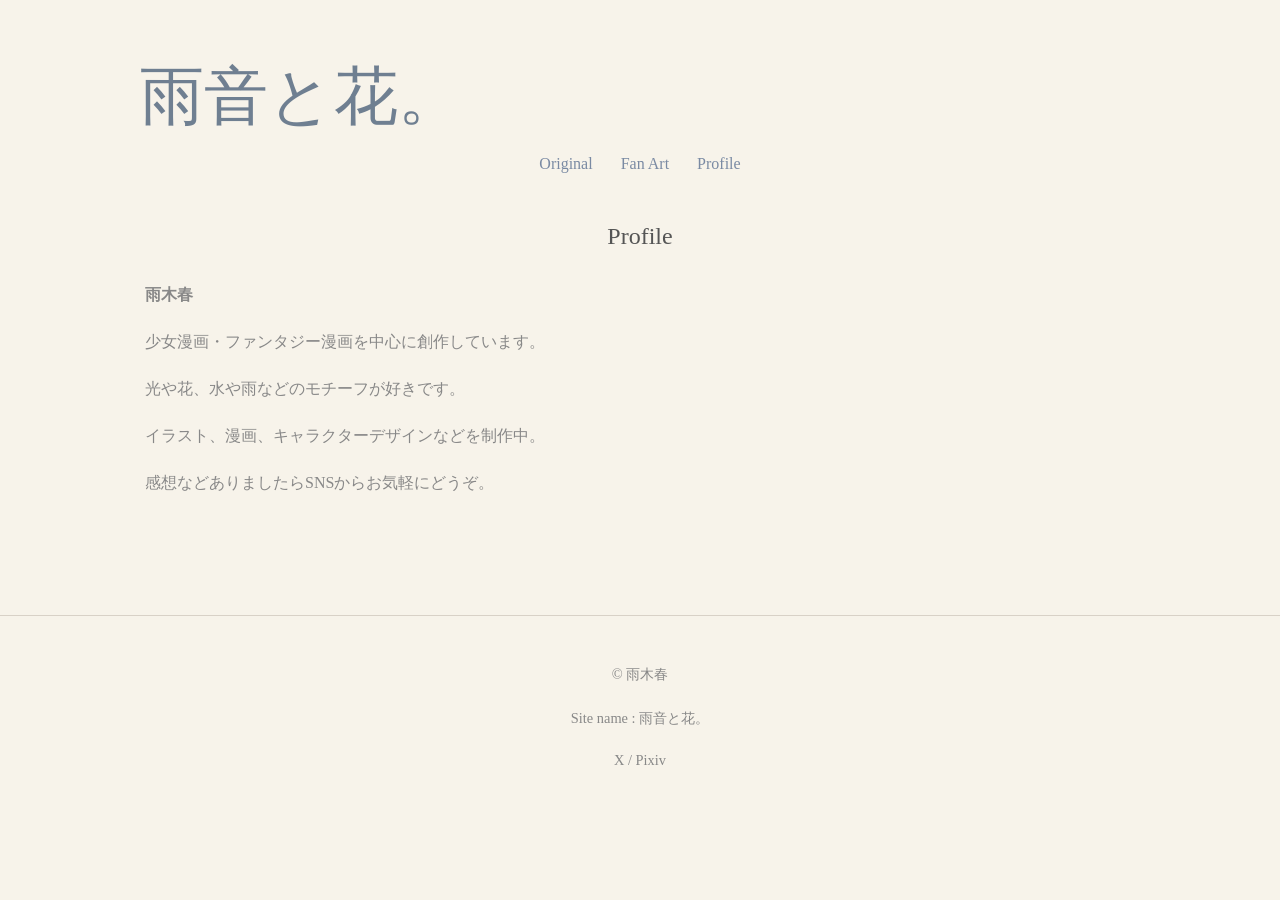
<file: profile.html>
<!DOCTYPE html>
<html lang="ja">

<head>
    <meta charset="UTF-8">
    <title>Profile | 雨音と花。</title>
    <link rel="stylesheet" href="style.css">
</head>

<body>

<header>
    <h1>雨音と花。</h1>

    <nav>
        <a href="index.html">Original</a>
        <a href="fanart.html">Fan Art</a>
        <a href="profile.html">Profile</a>
    </nav>
</header>

<main>

    <h2>Profile</h2>

    <div class="profile">

        <p><strong>雨木春</strong></p>

        <p>
            少女漫画・ファンタジー漫画を中心に創作しています。
        </p>

        <p>
            光や花、水や雨などのモチーフが好きです。
        </p>

        <p>
            イラスト、漫画、キャラクターデザインなどを制作中。
        </p>

        <p>
            感想などありましたらSNSからお気軽にどうぞ。
        </p>

    </div>

</main>

<footer>
    <p>© 雨木春</p>
    <p>Site name : 雨音と花。</p>
    <p>
        X /
        Pixiv
    </p>
</footer>


</body>
</html>
</file>
<file: style.css>
body {
    background-color: #f7f3ea;
    color: #555;
    font-family: "Yu Mincho", serif;
    margin: 0;
}

header {
    text-align: center;
    padding: 10px;
    max-width: 1000px;
    margin: auto;
}

.header-image {
    width: 100%;
    max-width: 1200px;
    height: 200px;
    object-fit: cover;
    border-radius: 8px;
}

h1 {
    font-size: 4rem;
    font-weight: normal;
    color: #6f7f91;
    text-align: left;
    margin-bottom: 10px;
}

p {
    color: #888;
    padding: 5px;
}

main {
    max-width: 1000px;
    margin: auto;
    padding: 20px;
}

h2 {
    text-align: center;
    font-weight: normal;
    margin-bottom: 30px;
}

h3 {
    color: #7a8aa3;
    font-weight: normal;
    border-bottom: 1px solid #d8d1c7;
    padding-bottom: 5px;
}

.gallery {
    display: grid;
    grid-template-columns: repeat(auto-fill, minmax(250px, 1fr));
    gap: 20px;
}

.gallery img {
    width: 100%;
    height: 350px;
    object-fit: contain;
    border-radius: 8px;
    transition: 0.3s;
}

.gallery img:hover {
    transform: scale(1.03);
}
nav {
    margin-top: 15px;
}

nav a {
    color: #7a8aa3;
    text-decoration: none;
    margin: 0 12px;
    font-size: 1rem;
}

footer {
    margin-top: 80px;
    padding: 30px 20px;

    text-align: center;

    font-size: 0.9rem;
    color: #888;

    border-top: 1px solid #d8d1c7;
}

.modal {
    display: none;
    position: fixed;
    inset: 0;
    background: rgba(0, 0, 0, 0.8);
    justify-content: center;
    align-items: center;
    z-index: 1000;
}

.modal img {
    max-width: 90%;
    max-height: 90%;
    border-radius: 8px;
}

.modal.show {
    display: flex;
}
</file>
